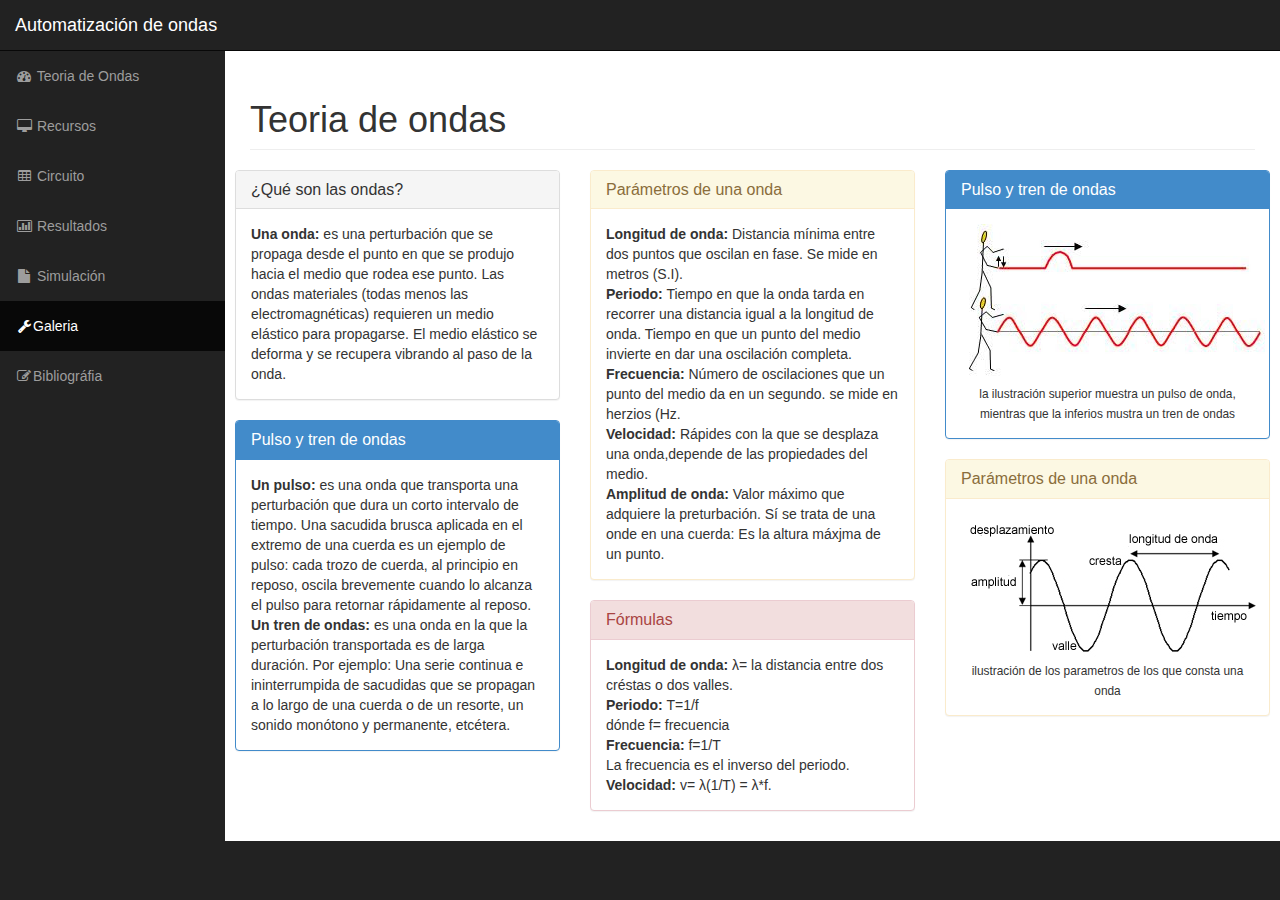
<file: index.html>
<!DOCTYPE html>
<html lang="en">

<head>

    <meta charset="utf-8">
    <meta http-equiv="X-UA-Compatible" content="IE=edge">
    <meta name="viewport" content="width=device-width, initial-scale=1">
    <meta name="description" content="">
    <meta name="author" content="">

    <title>Automatización de ondas</title>

    <!-- Bootstrap Core CSS -->
    <link href="css/bootstrap.min.css" rel="stylesheet">
    <!-- Custom CSS -->
    <link href="css/sb-admin.css" rel="stylesheet">
    <!-- Custom Fonts -->
    <link href="font-awesome-4.1.0/css/font-awesome.min.css" rel="stylesheet" type="text/css">
    <!-- HTML5 Shim and Respond.js IE8 support of HTML5 elements and media queries -->
    <!-- WARNING: Respond.js doesn't work if you view the page via file:// -->
    <!--[if lt IE 9]>
        <script src="https://oss.maxcdn.com/libs/html5shiv/3.7.0/html5shiv.js"></script>
        <script src="https://oss.maxcdn.com/libs/respond.js/1.4.2/respond.min.js"></script>
    <![endif]-->

</head>

<body>

    <div id="wrapper">

         <!-- Navigation -->
        <nav class="navbar navbar-inverse navbar-fixed-top" role="navigation">
            <!-- Brand and toggle get grouped for better mobile display -->
            <div class="navbar-header">
                <button type="button" class="navbar-toggle" data-toggle="collapse" data-target=".navbar-ex1-collapse">
                    <span class="sr-only">Toggle navigation</span>
                    <span class="icon-bar"></span>
                    <span class="icon-bar"></span>
                    <span class="icon-bar"></span>
                </button>
                <a class="navbar-brand" href="index.html">Automatización de ondas</a>
            </div>
            <!-- Top Menu Items -->
      

            <!-- Sidebar Menu Items - These collapse to the responsive navigation menu on small screens -->
            <div class="collapse navbar-collapse navbar-ex1-collapse">
                <ul class="nav navbar-nav side-nav">
                    <li>
                        <a href="index.html"><i class="fa fa-fw fa-dashboard"></i> Teoria de Ondas</a>
                    </li>
                       <li>
                        <a href="recursos.html"><i class="fa fa-fw fa-desktop"></i> Recursos</a>
                    </li>
                    <li>
                        <a href="circuitos.html"><i class="fa fa-fw fa-table"></i> Circuito</a>
                    </li>
                    <li>
                        <a href="resultados.html"><i class="fa fa-fw fa-bar-chart-o"></i> Resultados</a>
                    </li>
                                     <li>
                        <a href="simulacion.html"><i class="fa fa-fw fa-file"></i> Simulación</a>
                    </li>
                     
                    <li class="active">
                        <a href="galeria.html"><i class="fa fa-fw fa-wrench"></i>Galeria</a>
                    </li>
                
                         <li>
                        <a href="bibliografia.html"><i class="fa fa-fw fa-edit"></i>Bibliográfia</a>
                    </li>
                    
                </ul>
            </div>
            <!-- /.navbar-collapse -->
        </nav>

        <div id="page-wrapper">

            <div class="container-fluid">

                <!-- Page Heading -->
                <div class="row">
                    <div class="col-lg-12">
                        <h1 class="page-header">
                         Teoria de ondas
                       </h1>
                      
                    </div>
                </div>
                <!-- /.row -->

            </div>
            <!-- /.container-fluid -->
                  <div class="row">
                    <div class="col-sm-4">
                        <div class="panel panel-default">
                            <div class="panel-heading">
                                <h3 class="panel-title">¿Qué son las ondas?</h3>
                            </div>
                            <div class="panel-body">
                               <b>Una onda:</b> es una perturbación que se propaga desde el punto en que se produjo hacia el medio que rodea ese punto.

Las ondas materiales (todas menos las electromagnéticas) requieren un medio elástico para propagarse.

El medio elástico se deforma y se recupera vibrando al paso de la onda.
                            </div>
                        </div>
                        <div class="panel panel-primary">
                            <div class="panel-heading">
                                <h3 class="panel-title">Pulso y tren de ondas</h3>
                            </div>
                            <div class="panel-body">  
                               <b>Un pulso:</b> es una onda que transporta una perturbación que dura un  corto intervalo de tiempo.  Una sacudida brusca aplicada en el extremo de una cuerda es un ejemplo de pulso: cada trozo de cuerda, al principio en reposo, oscila brevemente cuando lo alcanza el pulso para retornar rápidamente al reposo. 
                               <br>
                               <b>Un tren de ondas:</b> es una onda en la que la perturbación transportada es de larga duración. Por ejemplo: Una serie continua e ininterrumpida de sacudidas que se propagan a lo largo de una cuerda o de un resorte, un sonido monótono y permanente, etcétera.
                            </div>
                        </div>
                    </div>
                                    
                    <!-- /.col-sm-4 -->
                    <div class="col-sm-4">
                        <div class="panel panel-warning">
                            <div class="panel-heading">
                                <h3 class="panel-title">Parámetros de una onda</h3>
                            </div>
                            <div class="panel-body">                                  <b>Longitud de onda:</b>
                                Distancia mínima entre dos puntos que oscilan en fase. Se mide en metros (S.I).<br>
                                <b>Periodo:</b> Tiempo en que la onda tarda en recorrer una distancia igual a la longitud de onda. Tiempo en que un punto del medio invierte en dar una oscilación completa.<br>
                                <b>Frecuencia:</b> Número de oscilaciones que un punto del medio da en un segundo. se mide en herzios (Hz.<br>
                                <b>Velocidad:</b> Rápides con la que se desplaza una onda,depende de las propiedades del medio.<br>
                                <b>Amplitud de onda:</b> Valor máximo que adquiere la preturbación. Sí se trata de una onde en una cuerda: Es la altura máxjma de un punto.

                            </div>
                        </div>
                        <div class="panel panel-danger">
                            <div class="panel-heading">
                                <h3 class="panel-title">Fórmulas</h3>
                            </div>
                            <div class="panel-body"> 
                                <b>Longitud de onda:</b>
                                &#x3bb;= la distancia entre dos créstas o dos valles.<br>
                                 <b>Periodo:</b> T=1/f <br> dónde f= frecuencia <br>
                                 <b>Frecuencia:</b> f=1/T <br>La frecuencia es el inverso del periodo.<br> 
                                 <b>Velocidad:</b> v=    &#x3bb;(1/T) =    &#x3bb;*f.
                                 
                            </div>
                        </div>
                    </div>
                              <div class="col-sm-4">
                         <div class="panel panel-primary">
                            <div class="panel-heading">
                                <h3 class="panel-title">Pulso y tren de ondas</h3>
                            </div>
                            <div class="panel-body">
                               <img src= "imagenes/pulso y tren de ondas.jpg">
                               <center> <small>la ilustración superior muestra un pulso de onda, mientras que la inferios mustra un tren de ondas</small></center>
                            </div>
                        </div>
                      
                    </div>

                     <div class="col-sm-4">
                        <div class="panel panel-warning">
                            <div class="panel-heading">
                                <h3 class="panel-title">Parámetros de una onda</h3>
                            </div>
                            <div class="panel-body">
                               <img src= "imagenes/parametros de onda.jpg">
                               <center> <small>ilustración de los parametros de los que consta una onda</small></center>
                            </div>
                        </div>
                      
                    </div>

                <!-- /.col-sm-4 -->
                </div>
        <!-- /#page-wrapper -->

    </div>
    <!-- /#wrapper -->


           

    <!-- jQuery -->
    <script src="js/jquery.js"></script>

    <!-- Bootstrap Core JavaScript -->
    <script src="js/bootstrap.min.js"></script>

</body>

</html>
</file>
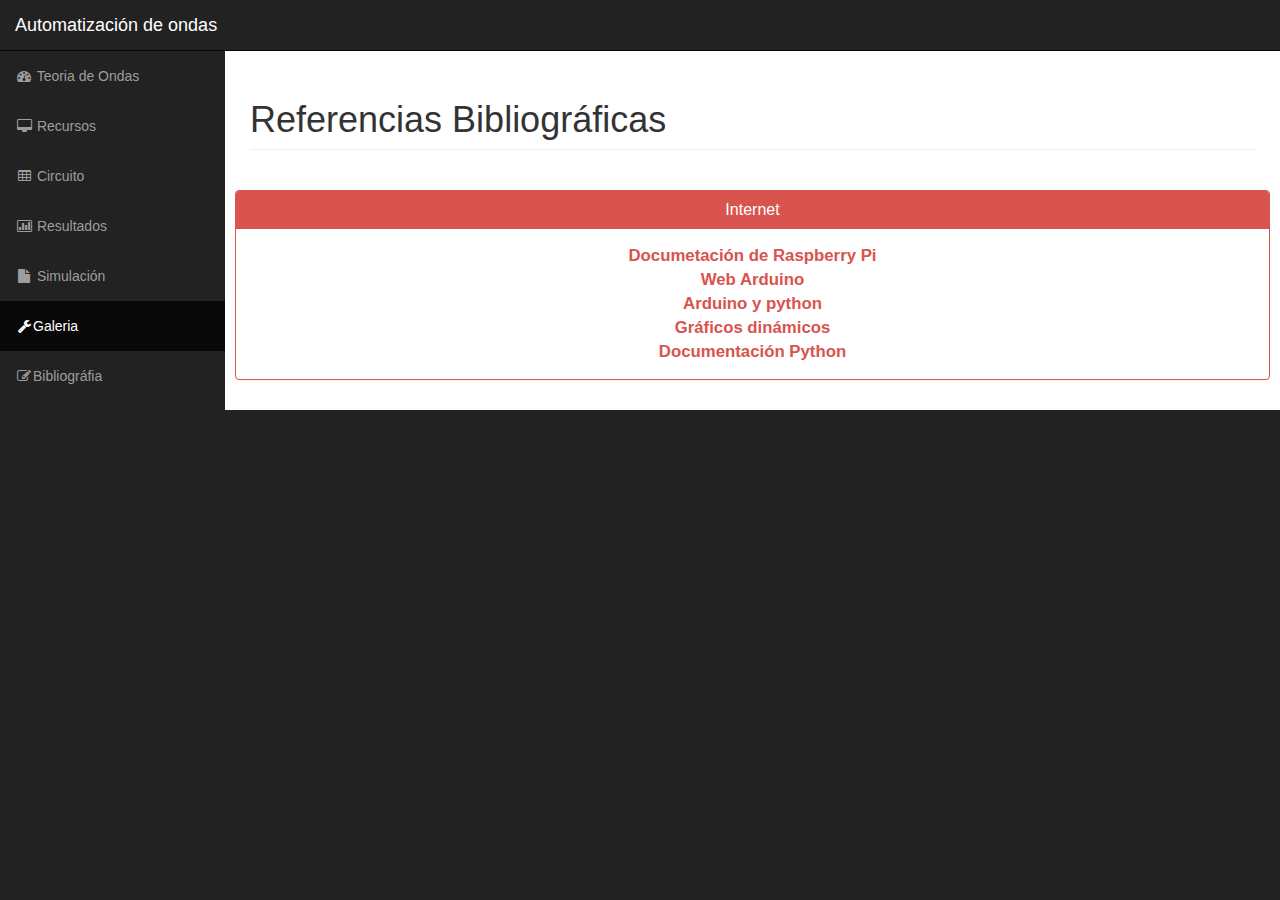
<file: bibliografia.html>
<!DOCTYPE html>
<html lang="en">

<head>

    <meta charset="utf-8">
    <meta http-equiv="X-UA-Compatible" content="IE=edge">
    <meta name="viewport" content="width=device-width, initial-scale=1">
    <meta name="description" content="">
    <meta name="author" content="">

    <title>Bibliografía</title>

    <!-- Bootstrap Core CSS -->
    <link href="css/bootstrap.min.css" rel="stylesheet">

    <!-- Custom CSS -->
    <link href="css/sb-admin.css" rel="stylesheet">

    <!-- Custom Fonts -->
    <link href="font-awesome-4.1.0/css/font-awesome.min.css" rel="stylesheet" type="text/css">

    <!-- HTML5 Shim and Respond.js IE8 support of HTML5 elements and media queries -->
    <!-- WARNING: Respond.js doesn't work if you view the page via file:// -->
    <!--[if lt IE 9]>
        <script src="https://oss.maxcdn.com/libs/html5shiv/3.7.0/html5shiv.js"></script>
        <script src="https://oss.maxcdn.com/libs/respond.js/1.4.2/respond.min.js"></script>
    <![endif]-->

</head>

<body>

    <div id="wrapper">

  <!-- Navigation -->
        <nav class="navbar navbar-inverse navbar-fixed-top" role="navigation">
            <!-- Brand and toggle get grouped for better mobile display -->
            <div class="navbar-header">
                <button type="button" class="navbar-toggle" data-toggle="collapse" data-target=".navbar-ex1-collapse">
                    <span class="sr-only">Toggle navigation</span>
                    <span class="icon-bar"></span>
                    <span class="icon-bar"></span>
                    <span class="icon-bar"></span>
                </button>
                <a class="navbar-brand" href="index.html">Automatización de ondas</a>
            </div>
            <!-- Top Menu Items -->
      

            <!-- Sidebar Menu Items - These collapse to the responsive navigation menu on small screens -->
            <div class="collapse navbar-collapse navbar-ex1-collapse">
                <ul class="nav navbar-nav side-nav">
                    <li>
                        <a href="index.html"><i class="fa fa-fw fa-dashboard"></i> Teoria de Ondas</a>
                    </li>
                       <li>
                        <a href="recursos.html"><i class="fa fa-fw fa-desktop"></i> Recursos</a>
                    </li>
                    <li>
                        <a href="circuitos.html"><i class="fa fa-fw fa-table"></i> Circuito</a>
                    </li>
                    <li>
                        <a href="resultados.html"><i class="fa fa-fw fa-bar-chart-o"></i> Resultados</a>
                    </li>
                                     <li>
                        <a href="simulacion.html"><i class="fa fa-fw fa-file"></i> Simulación</a>
                    </li>
                     
                    <li class="active">
                        <a href="galeria.html"><i class="fa fa-fw fa-wrench"></i>Galeria</a>
                    </li>
                
                         <li>
                        <a href="bibliografia.html"><i class="fa fa-fw fa-edit"></i>Bibliográfia</a>
                    </li>
                    
                </ul>
            </div>
            <!-- /.navbar-collapse -->
        </nav><!-- /.navbar-collapse -->
        </nav>

        <div id="page-wrapper">

            <div class="container-fluid">

                <!-- Page Heading -->
                <div class="row">
                    <div class="col-lg-12">
                        <h1 class="page-header">
                           Referencias Bibliográficas
                        </h1>
                        
                    </div>

                       <div class="row">
                    <div class="col-lg-12">
                       
                        <div class="table-responsive">
                            <table class="table table-hover">
                              
                                <tbody>
               
                   
                                </tbody>
                            </table>
                      
                    </div>
                    </div>
                 </div>
<center> <big> <b>                <div class="col-sm-13">
                        <div class="panel panel-red">
                            <div class="panel-heading">
                                <h3 class="panel-title">Internet</h3>

                            </div>
                            <div class="panel-body">
                            <a href=" http://www.raspberrypi.org/"> Documetación de Raspberry Pi</a><br>
                            <a href="http://www.arduino.cc/ "> Web Arduino</a><br>
                            <a href=" http://www.todavianose.com/leer-el-puerto-serie-de-arduino-con-python-y-pyserial/"> Arduino y python</a><br>
                            <a href=" http://www.franmagdalena.com/graficos-php-ajax-mysql-jquery-con-xcharts/"> Gráficos dinámicos</a><br>
                            <a href=" https://www.python.org//"> Documentación Python</a>
                              
                            </div>
                            </div>
              
            </div>
            <!-- /.container-fluid -->
            </b>
            </big>
</center>
        </div>
        <!-- /#page-wrapper -->

    </div>
    <!-- /#wrapper -->



    <!-- jQuery -->
    <script src="js/jquery.js"></script>

    <!-- Bootstrap Core JavaScript -->
    <script src="js/bootstrap.min.js"></script>

</body>

</html>
</file>
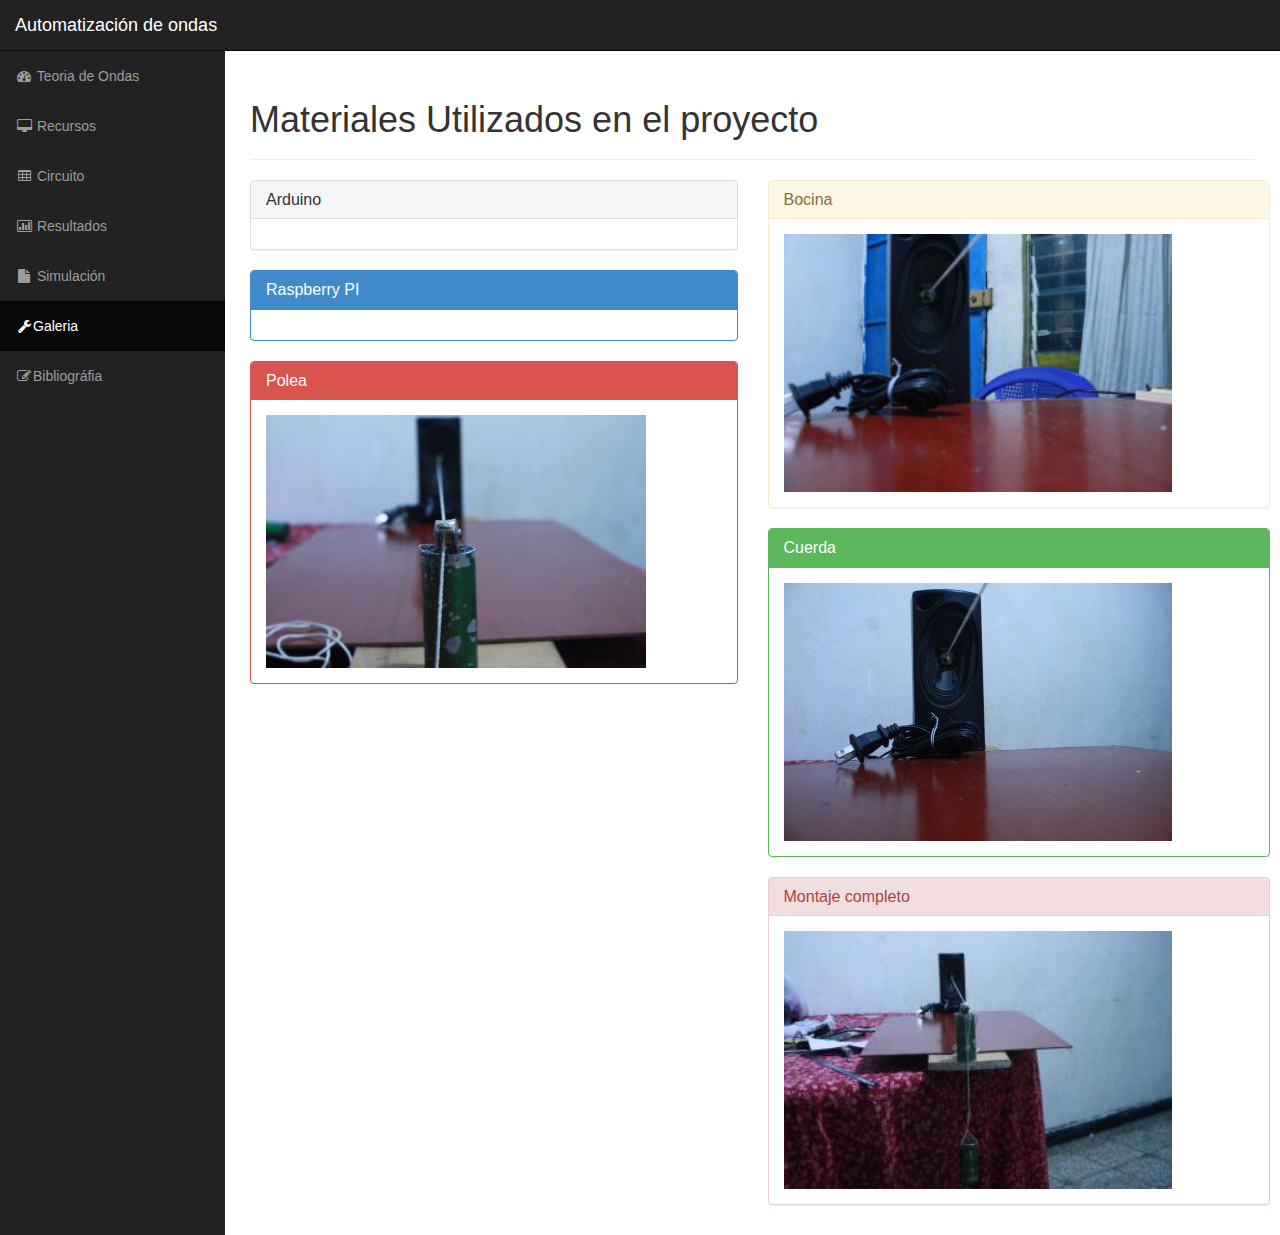
<file: galeria.html>
<!DOCTYPE html>
<html lang="en">

<head>

    <meta charset="utf-8">
    <meta http-equiv="X-UA-Compatible" content="IE=edge">
    <meta name="viewport" content="width=device-width, initial-scale=1">
    <meta name="description" content="">
    <meta name="author" content="">

    <title>Galería</title>

    <!-- Bootstrap Core CSS -->
    <link href="css/bootstrap.min.css" rel="stylesheet">

    <!-- Custom CSS -->
    <link href="css/sb-admin.css" rel="stylesheet">

    <!-- Custom Fonts -->
    <link href="font-awesome-4.1.0/css/font-awesome.min.css" rel="stylesheet" type="text/css">

    <!-- HTML5 Shim and Respond.js IE8 support of HTML5 elements and media queries -->
    <!-- WARNING: Respond.js doesn't work if you view the page via file:// -->
    <!--[if lt IE 9]>
        <script src="https://oss.maxcdn.com/libs/html5shiv/3.7.0/html5shiv.js"></script>
        <script src="https://oss.maxcdn.com/libs/respond.js/1.4.2/respond.min.js"></script>
    <![endif]-->

</head>

<body>

     <div id="wrapper">

          <!-- Navigation -->
        <nav class="navbar navbar-inverse navbar-fixed-top" role="navigation">
            <!-- Brand and toggle get grouped for better mobile display -->
            <div class="navbar-header">
                <button type="button" class="navbar-toggle" data-toggle="collapse" data-target=".navbar-ex1-collapse">
                    <span class="sr-only">Toggle navigation</span>
                    <span class="icon-bar"></span>
                    <span class="icon-bar"></span>
                    <span class="icon-bar"></span>
                </button>
                <a class="navbar-brand" href="index.html">Automatización de ondas</a>
            </div>
            <!-- Top Menu Items -->
      

            <!-- Sidebar Menu Items - These collapse to the responsive navigation menu on small screens -->
            <div class="collapse navbar-collapse navbar-ex1-collapse">
                <ul class="nav navbar-nav side-nav">
                    <li>
                        <a href="index.html"><i class="fa fa-fw fa-dashboard"></i> Teoria de Ondas</a>
                    </li>
                       <li>
                        <a href="recursos.html"><i class="fa fa-fw fa-desktop"></i> Recursos</a>
                    </li>
                    <li>
                        <a href="circuitos.html"><i class="fa fa-fw fa-table"></i> Circuito</a>
                    </li>
                    <li>
                        <a href="resultados.html"><i class="fa fa-fw fa-bar-chart-o"></i> Resultados</a>
                    </li>
                                     <li>
                        <a href="simulacion.html"><i class="fa fa-fw fa-file"></i> Simulación</a>
                    </li>
                     
                    <li class="active">
                        <a href="galeria.html"><i class="fa fa-fw fa-wrench"></i>Galeria</a>
                    </li>
                
                         <li>
                        <a href="bibliografia.html"><i class="fa fa-fw fa-edit"></i>Bibliográfia</a>
                    </li>
                    
                </ul>
            </div>
            <!-- /.navbar-collapse -->
        </nav>

        <div id="page-wrapper">

            <div class="container-fluid">

                <div class="page-header">
                    <h1>Materiales Utilizados en el proyecto</h1>
                </div>

                <div class="row">
                    <div class="col-sm-6">
                        <div class="panel panel-default">
                            <div class="panel-heading">
                                <h3 class="panel-title">Arduino</h3>
                            </div>
                            <div class="panel-body">
                              
                            </div>
                        </div>
                        <div class="panel panel-primary">
                            <div class="panel-heading">
                                <h3 class="panel-title">Raspberry PI</h3>
                                </div>
                            <div class="panel-body">
                             
                            </div>
                            </div>
                          

                 <div class="panel panel-red">
                            <div class="panel-heading">
                                <h3 class="panel-title">Polea</h3>
                            </div>
                            <div class="panel-body">
                             <img src="imagenes/polea.jpg">
                            </div>
                            </div>
                            </div>

                    <!-- /.col-sm-4 -->
                    <div class="row">
                    <div class="col-sm-6">
                        
                           
                        <div class="panel panel-warning">
                            <div class="panel-heading">
                                <h3 class="panel-title">Bocina</h3>
                            </div>
                            <div class="panel-body">
                            <img src="imagenes/boc.jpg">
                              
                   
                                  
                            </div>
                            </div>
                            </div>
                        <!-- /.col-sm-4 -->
                    <div class="col-sm-6">
                        <div class="panel panel-green">
                            <div class="panel-heading">
                                <h3 class="panel-title">Cuerda</h3>
                            </div>
                            <div class="panel-body">
                            <img src="imagenes/boc2.jpg">
                               
                                   
                            </div>
                            </div>
                           
                            
                        <div class="panel panel-danger">
                            <div class="panel-heading">
                                <h3 class="panel-title">Montaje completo</h3>
                            </div>
                            <div class="panel-body">
                            <img src="imagenes/completo.jpg">
                                                       </div>
                            </div>
                             
                </div>            

            </div>
            <!-- /.container-fluid -->


    </div>
    <!-- /#wrapper -->


    <!-- jQuery -->
    <script src="js/jquery.js"></script>

    <!-- Bootstrap Core JavaScript -->
    <script src="js/bootstrap.min.js"></script>

</body>

</html>
</file>
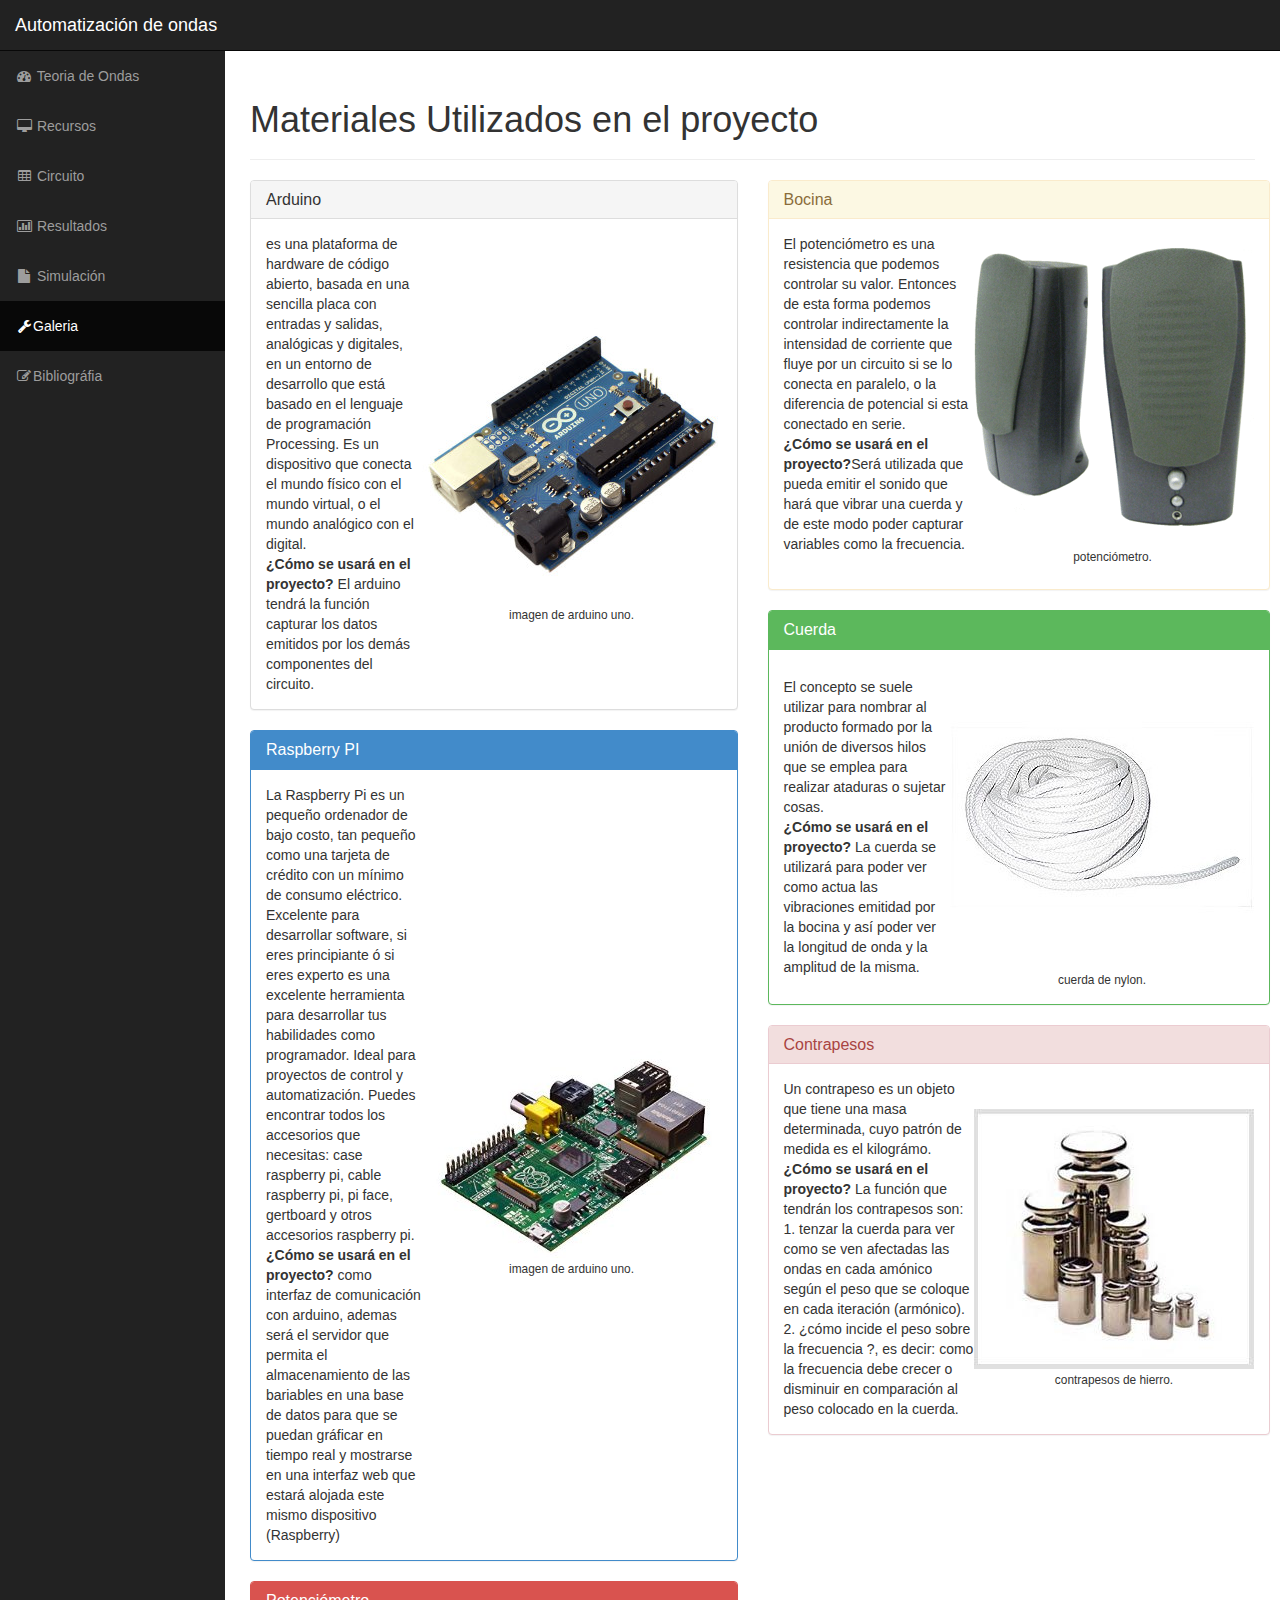
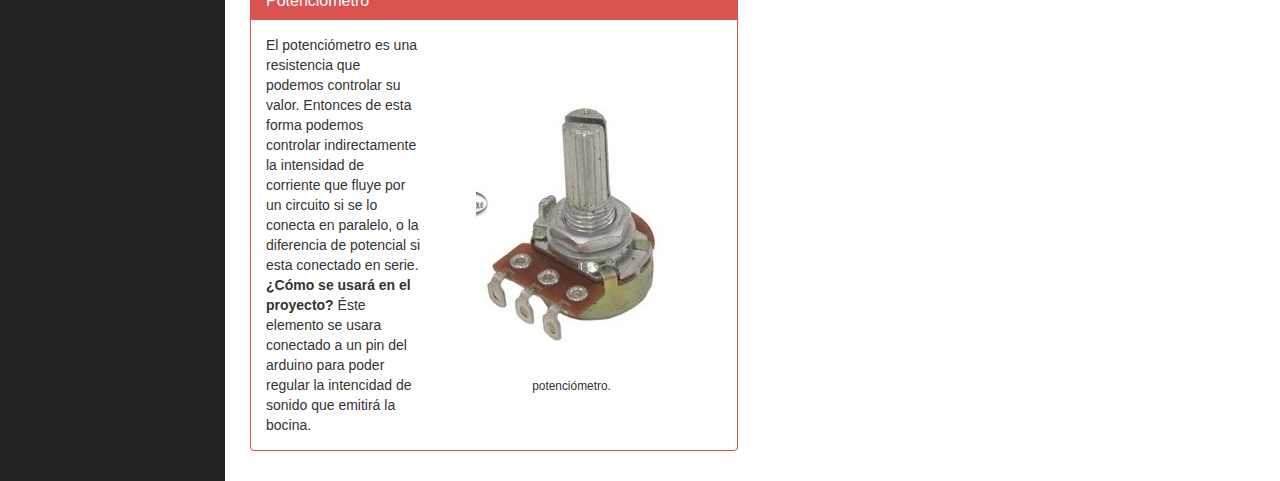
<file: recursos.html>
<!DOCTYPE html>
<html lang="en">

<head>

    <meta charset="utf-8">
    <meta http-equiv="X-UA-Compatible" content="IE=edge">
    <meta name="viewport" content="width=device-width, initial-scale=1">
    <meta name="description" content="">
    <meta name="author" content="">

    <title>Recursos necesarios para el proyecto
    </title>

    <!-- Bootstrap Core CSS -->
    <link href="css/bootstrap.min.css" rel="stylesheet">

    <!-- Custom CSS -->
    <link href="css/sb-admin.css" rel="stylesheet">

    <!-- Custom Fonts -->
    <link href="font-awesome-4.1.0/css/font-awesome.min.css" rel="stylesheet" type="text/css">

    <!-- HTML5 Shim and Respond.js IE8 support of HTML5 elements and media queries -->
    <!-- WARNING: Respond.js doesn't work if you view the page via file:// -->
    <!--[if lt IE 9]>
        <script src="https://oss.maxcdn.com/libs/html5shiv/3.7.0/html5shiv.js"></script>
        <script src="https://oss.maxcdn.com/libs/respond.js/1.4.2/respond.min.js"></script>
    <![endif]-->

</head>

<body>

     <div id="wrapper">

          <!-- Navigation -->
        <nav class="navbar navbar-inverse navbar-fixed-top" role="navigation">
            <!-- Brand and toggle get grouped for better mobile display -->
            <div class="navbar-header">
                <button type="button" class="navbar-toggle" data-toggle="collapse" data-target=".navbar-ex1-collapse">
                    <span class="sr-only">Toggle navigation</span>
                    <span class="icon-bar"></span>
                    <span class="icon-bar"></span>
                    <span class="icon-bar"></span>
                </button>
                <a class="navbar-brand" href="index.html">Automatización de ondas</a>
            </div>
            <!-- Top Menu Items -->
      

            <!-- Sidebar Menu Items - These collapse to the responsive navigation menu on small screens -->
            <div class="collapse navbar-collapse navbar-ex1-collapse">
                <ul class="nav navbar-nav side-nav">
                    <li>
                        <a href="index.html"><i class="fa fa-fw fa-dashboard"></i> Teoria de Ondas</a>
                    </li>
                       <li>
                        <a href="recursos.html"><i class="fa fa-fw fa-desktop"></i> Recursos</a>
                    </li>
                    <li>
                        <a href="circuitos.html"><i class="fa fa-fw fa-table"></i> Circuito</a>
                    </li>
                    <li>
                        <a href="resultados.html"><i class="fa fa-fw fa-bar-chart-o"></i> Resultados</a>
                    </li>
                                     <li>
                        <a href="simulacion.html"><i class="fa fa-fw fa-file"></i> Simulación</a>
                    </li>
                     
                    <li class="active">
                        <a href="galeria.html"><i class="fa fa-fw fa-wrench"></i>Galeria</a>
                    </li>
                
                         <li>
                        <a href="bibliografia.html"><i class="fa fa-fw fa-edit"></i>Bibliográfia</a>
                    </li>
                    
                </ul>
            </div>
            <!-- /.navbar-collapse -->
        </nav>

        <div id="page-wrapper">

            <div class="container-fluid">

                <div class="page-header">
                    <h1>Materiales Utilizados en el proyecto</h1>
                </div>

                <div class="row">
                    <div class="col-sm-6">
                        <div class="panel panel-default">
                            <div class="panel-heading">
                                <h3 class="panel-title">Arduino</h3>
                            </div>
                            <div class="panel-body">
                               <table>
                                   <tbody><td>es una plataforma de hardware de código abierto, basada en una sencilla placa con entradas y salidas, analógicas y digitales, en un entorno de desarrollo que está basado en el lenguaje de programación Processing. Es un dispositivo que conecta el mundo físico con el mundo virtual, o el mundo analógico con el digital. 
                                   <br><b>¿Cómo se usará en el proyecto?</b>
                                    El arduino tendrá la función capturar los datos emitidos por los demás componentes del circuito.
                                   <br>

                                   </td><td><img src="imagenes/Arduino.jpg">
<center><small> imagen de arduino uno.</small></center>
                                   </td></tbody>
                               </table>
                            </div>
                        </div>
                        <div class="panel panel-primary">
                            <div class="panel-heading">
                                <h3 class="panel-title">Raspberry PI</h3>
                                </div>
                            <div class="panel-body">
                               <table>
                                   <tbody><td> La Raspberry Pi es un pequeño ordenador de bajo costo, tan pequeño como una tarjeta de crédito con un mínimo de consumo eléctrico.
                                    Excelente para desarrollar software, si eres principiante ó si eres experto es una excelente herramienta para desarrollar tus habilidades como programador.
                                    Ideal para proyectos de control y automatización.
                                    Puedes encontrar todos los accesorios que necesitas: case raspberry pi, cable raspberry pi, pi face, gertboard y otros accesorios raspberry pi.
                                   <br><b>¿Cómo se usará en el proyecto?</b>
                                   como interfaz de comunicación con arduino, ademas será el servidor que permita el almacenamiento de las bariables en una base de datos para que se puedan gráficar en tiempo real y mostrarse en una interfaz web que estará alojada este mismo dispositivo (Raspberry)
                                   
                                   <br>

                                   </td><td><img src="imagenes/RaspberryPi.jpg">
<center><small> imagen de arduino uno.</small></center>
                                   </td></tbody>
                               </table>
                            </div>
                            </div>
                          

                 <div class="panel panel-red">
                            <div class="panel-heading">
                                <h3 class="panel-title">Potenciómetro</h3>
                            </div>
                            <div class="panel-body">
                               <table>
                                   <tbody><td> El potenciómetro es una resistencia que podemos controlar su valor. Entonces de esta forma podemos controlar indirectamente la intensidad de corriente que fluye por un circuito si se lo conecta en paralelo, o la diferencia de potencial si esta conectado en serie. 

                                   <br><b>¿Cómo se usará en el proyecto?</b> Éste elemento se usara conectado a un pin del arduino para poder regular la intencidad de sonido que emitirá la bocina.
                                   
                                   <br>

                                   </td><td><img src="imagenes/potenciometro.jpg">
<center><small> potenciómetro.</small></center>
                                   </td></tbody>
                               </table>
                            </div>
                            </div>
                            </div>

                    <!-- /.col-sm-4 -->
                    <div class="row">
                    <div class="col-sm-6">
                        
                           
                        <div class="panel panel-warning">
                            <div class="panel-heading">
                                <h3 class="panel-title">Bocina</h3>
                            </div>
                            <div class="panel-body">
                              
                      <table>
                                   <tbody><td> El potenciómetro es una resistencia que podemos controlar su valor. Entonces de esta forma podemos controlar indirectamente la intensidad de corriente que fluye por un circuito si se lo conecta en paralelo, o la diferencia de potencial si esta conectado en serie. 

                                   <br><b>¿Cómo se usará en el proyecto?</b>Será utilizada que pueda emitir el sonido que hará que vibrar una cuerda y de este modo poder capturar variables como la frecuencia.
                                   <br>
                                   <br>

                                   </td><td><img src="imagenes/bocina.jpg">
                                   <br>
<center><small> <br>potenciómetro.<br></small></center>
                                   </td></tbody>
                               </table>
                            </div>
                            </div>
                        <!-- /.col-sm-4 -->
                    <div class="col-sm-13">
                        <div class="panel panel-green">
                            <div class="panel-heading">
                                <h3 class="panel-title">Cuerda</h3>
                            </div>
                            <div class="panel-body">
                               <table>
                                   <tbody><td> El concepto se suele utilizar para nombrar al producto formado por la unión de diversos hilos que se emplea para realizar ataduras o sujetar cosas.

                                   <br><b>¿Cómo se usará en el proyecto?</b> La cuerda se utilizará para poder ver como actua las vibraciones emitidad por la bocina y así poder ver la longitud de onda y la amplitud de la misma.
                                   </td><td><img src="imagenes/Cuerda.jpg">
<center><small> cuerda de nylon.</small></center>
                                   </td></tbody>
                               </table>
                            </div>
                            </div>
                            
                        <div class="panel panel-danger">
                            <div class="panel-heading">
                                <h3 class="panel-title">Contrapesos</h3>
                            </div>
                            <div class="panel-body">
                           <table>
                                   <tbody><td>Un contrapeso es un objeto que tiene una masa determinada, cuyo patrón de medida es el kilográmo.
                                   <br><b>¿Cómo se usará en el proyecto?</b> La función que tendrán los contrapesos son:<br>1. tenzar la cuerda para ver como se ven afectadas las ondas en cada amónico según el peso que se coloque en cada iteración (armónico).
                                   <br> 2. ¿cómo incide el peso sobre la frecuencia ?, es decir: como la frecuencia debe crecer o disminuir en comparación al peso colocado en la cuerda.
                                   <br>

                                   </td><td><img src="imagenes/Pesos.jpg">
<center><small> contrapesos de hierro.</small></center>
                                   </td></tbody>
                               </table>
                            </div>
                            </div>
                            </div>
                             
                <!-- /.col-sm-4 -->
                </div>
                </div>

            </div>
            <!-- /.container-fluid -->

        </div>
        <!-- /#page-wrapper -->

    </div>
    <!-- /#wrapper -->

    <!-- jQuery -->
    <script src="js/jquery.js"></script>

    <!-- Bootstrap Core JavaScript -->
    <script src="js/bootstrap.min.js"></script>

</body>

</html>
</file>
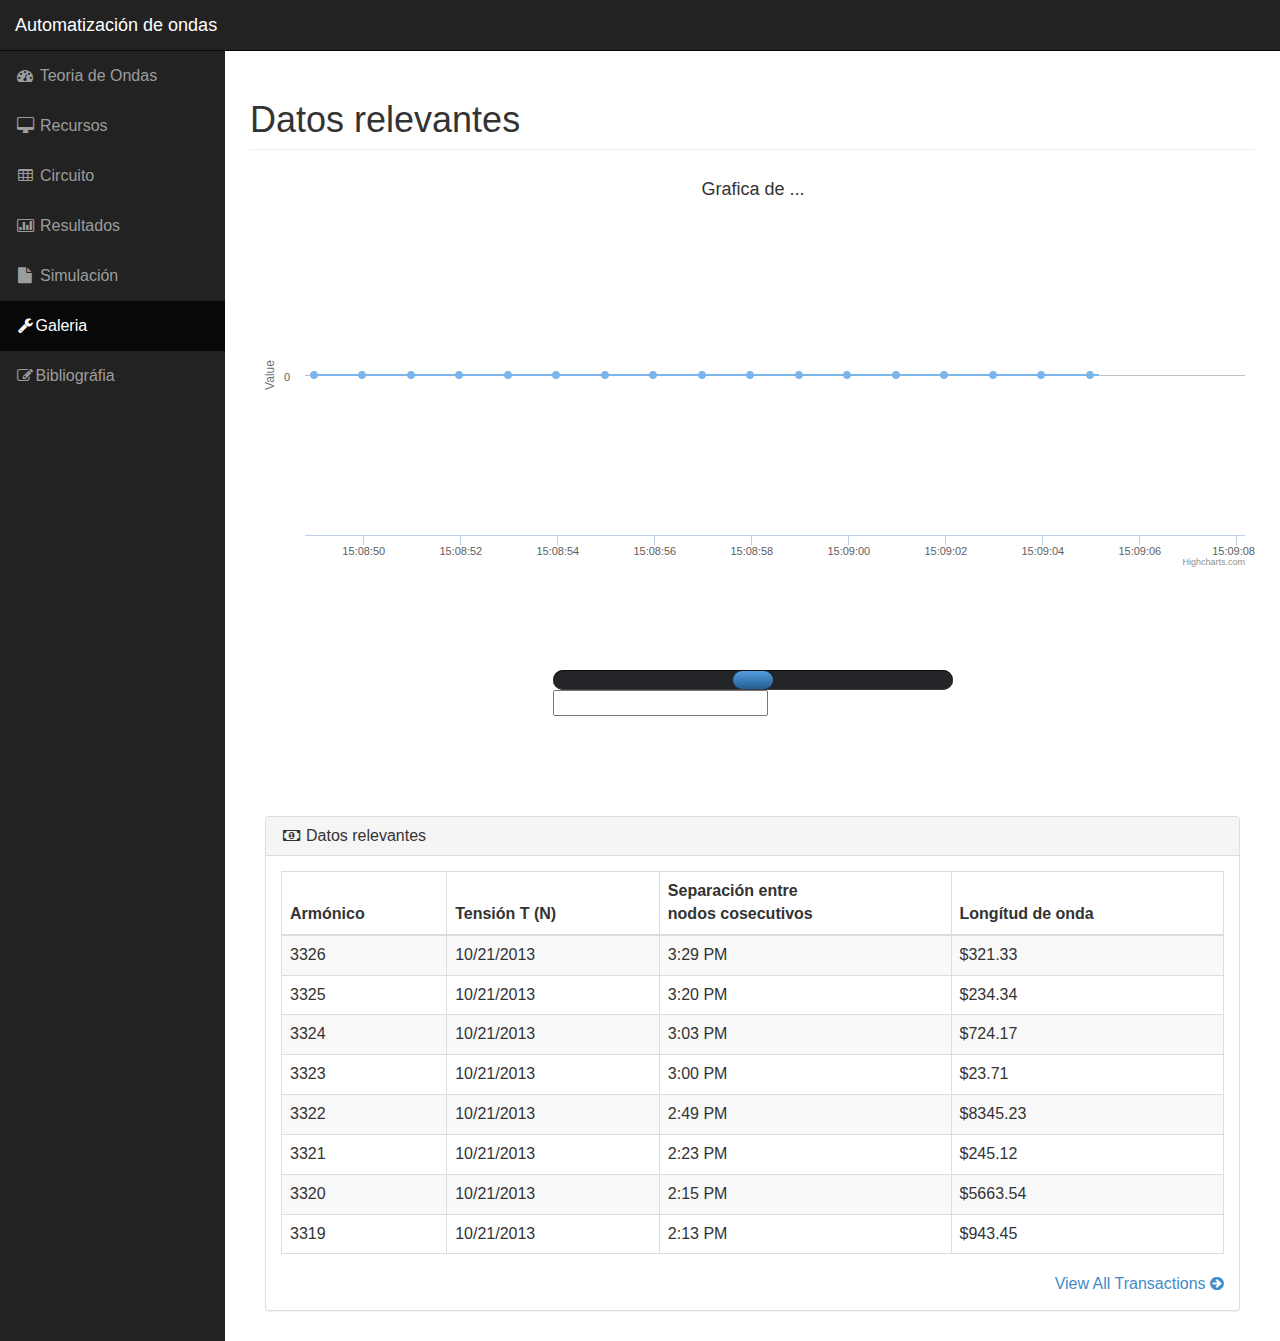
<file: resultados.html>
<!DOCTYPE html>
<html lang="en">

<head>

    <meta charset="utf-8">
    <meta http-equiv="X-UA-Compatible" content="IE=edge">
    <meta name="viewport" content="width=device-width, initial-scale=1">
    <meta name="description" content="">
    <meta name="author" content="">

    <title>Resultados</title>
    <link href="css/bootstrap.min.css" rel="stylesheet">

    <!-- Custom CSS -->
    <link href="css/sb-admin.css" rel="stylesheet">

    <!-- Morris Charts CSS -->
    <link href="css/plugins/morris.css" rel="stylesheet">

    <!-- Custom Fonts -->
    <link href="font-awesome-4.1.0/css/font-awesome.min.css" rel="stylesheet" type="text/css">


    <!-- Bootstrap Core CSS -->
    <link href="css/bootstrap.min.css" rel="stylesheet">

    <!-- Custom CSS -->
    <link href="css/sb-admin.css" rel="stylesheet">
    <link href="css/jquery.mobile-1.4.5.min.css" rel="stylesheet">

    <!-- Morris Charts CSS -->
    <link href="css/plugins/morris.css" rel="stylesheet">

    <!-- Custom Fonts -->
    <link href="font-awesome-4.1.0/css/font-awesome.min.css" rel="stylesheet" type="text/css">

    <!-- HTML5 Shim and Respond.js IE8 support of HTML5 elements and media queries -->
    <!-- WARNING: Respond.js doesn't work if you view the page via file:// -->
    <!--[if lt IE 9]>
        <script src="https://oss.maxcdn.com/libs/html5shiv/3.7.0/html5shiv.js"></script>
        <script src="https://oss.maxcdn.com/libs/respond.js/1.4.2/respond.min.js"></script>
    <![endif]-->

    
    <script src="js/jquery.js"></script>
    <script src="js/highcharts.js"></script>
    <script src="js/exporting.js"></script>
    <script type="text/javascript">
    $(function () {
        $(document).ready(function() {
            Highcharts.setOptions({
                global: {
                    useUTC: false
                }
            });
        
            var chart;
            $('#contenedor').highcharts({
                chart: {
                    type: 'spline',
                    animation: Highcharts.svg, // don't animate in old IE
                    marginRight: 10,
                    events: {
                        load: function() {
                            response = "";
                            // set up the updating of the chart each second
                            var series = this.series[0];
                            setInterval(function() {
                                /**************  Comunicacion con el server por ajax  **************/
                                $.ajax({
                                    url: 'conexion/controller.php',
                                    type: 'POST',
                                    success: function(info){  //funcion que se ejecutara cuando el servidor de una respuesta
                                        console.log(info); //info son los datos que devuelve el servidor
                                        response = info;
                                    },
                                    error: function(jqXHR, estado, error){ //en caso de error, se ejecuta esto 
                                        console.log(error);
                                        console.log(estado);
                                    }//,timeout: 10000 //tiempo maximo de espera por la peticion
                                });
                                var x = (new Date()).getTime(), // current time
                                    y = parseInt(response);
                                series.addPoint([x, y], true, true);
                            }, 1000);
                        }
                    }
                },
                title: {
                    text: 'Grafica  de  ... '
                },
                xAxis: {
                    type: 'datetime',
                    tickPixelInterval: 150
                },
                yAxis: {
                    title: {
                        text: 'Value'
                    },
                    plotLines: [{
                        value: 0,
                        width: 1,
                        color: '#808080'
                    }]
                },
                tooltip: {
                    formatter: function() {
                            return '<b>'+ this.series.name +'</b><br/>'+
                            Highcharts.dateFormat('%Y-%m-%d %H:%M:%S', this.x) +'<br/>'+
                            Highcharts.numberFormat(this.y, 2);
                    }
                },
                legend: {
                    enabled: false
                },
                exporting: {
                    enabled: false
                },
                series: [{
                    name: 'Información del nodo',
                    data: (function() {
                        var data = [],
                            time = (new Date()).getTime(),
                            i;
        
                        for (i = -19; i <= 0; i++) {
                            data.push({
                                x: time + i * 1000,
                                y: 0
                            });
                        }
                        return data;
                    })()
                }]
            });
        });
        
    });
    </script>
<script>
$(document).on('ready', function(){
    $('#range').on('change', function(){
        valorRange = $(this).val();
        $(rangeValue).val(valorRange);

        /**************  Comunicacion con el server por ajax  **************/
            $.ajax({
                url: 'conexion/controller.php',
                type: 'POST',
                data: {datos:valorRange},
                success: function(info){  //funcion que se ejecutara cuando el servidor de una respuesta
                    console.log(info); //info son los datos que devuelve el servidor
                },
                error: function(jqXHR, estado, error){ //en caso de error, se ejecuta esto 
                    console.log(error);
                    console.log(estado);
                },
                complete: function(jqXHR, estado){ //siempre se ejecuta independientemente si fue un success o error 
                        console.log(estado);
                }//,timeout: 10000 //tiempo maximo de espera por la peticion
            });
    });
});    
</script>

</head>

<body>

    <div id="wrapper">

        <!-- Navigation -->
        <nav class="navbar navbar-inverse navbar-fixed-top" role="navigation">
            <!-- Brand and toggle get grouped for better mobile display -->
            <div class="navbar-header">
                <button type="button" class="navbar-toggle" data-toggle="collapse" data-target=".navbar-ex1-collapse">
                    <span class="sr-only">Toggle navigation</span>
                    <span class="icon-bar"></span>
                    <span class="icon-bar"></span>
                    <span class="icon-bar"></span>
                </button>
                <a class="navbar-brand" href="index.html">Automatización de ondas</a>
            </div>
            <!-- Top Menu Items -->
      

            <!-- Sidebar Menu Items - These collapse to the responsive navigation menu on small screens -->
            <div class="collapse navbar-collapse navbar-ex1-collapse">
                <ul class="nav navbar-nav side-nav">
                    <li>
                        <a href="index.html"><i class="fa fa-fw fa-dashboard"></i> Teoria de Ondas</a>
                    </li>
                       <li>
                        <a href="recursos.html"><i class="fa fa-fw fa-desktop"></i> Recursos</a>
                    </li>
                    <li>
                        <a href="circuitos.html"><i class="fa fa-fw fa-table"></i> Circuito</a>
                    </li>
                    <li>
                        <a href="resultados.html"><i class="fa fa-fw fa-bar-chart-o"></i> Resultados</a>
                    </li>
                                     <li>
                        <a href="simulacion.html"><i class="fa fa-fw fa-file"></i> Simulación</a>
                    </li>
                     
                    <li class="active">
                        <a href="galeria.html"><i class="fa fa-fw fa-wrench"></i>Galeria</a>
                    </li>
                
                         <li>
                        <a href="bibliografia.html"><i class="fa fa-fw fa-edit"></i>Bibliográfia</a>
                    </li>
                    
                </ul>
            </div>
            <!-- /.navbar-collapse -->
        </nav>
            <!-- /.navbar-collapse -->
        </nav>


        <div id="page-wrapper">

            <div class="container-fluid">

                <!-- Page Heading -->
                <div class="row">
                    <div class="col-lg-12">
                        <h1 class="page-header">
                          Datos relevantes
                        </h1>
                    </div>
                </div>
                <div class="row">
                    <div class="col-lg-12">
                        <div id="contenedor" style="min-width: 310px; height: 400px; margin: 0 auto"></div>
                    </div>
                </div>

                
                
                <div class="row">
                    <div class="col-lg-12">
                        <div class="slider">
                          <input id="range" type="range" min="100" max="1000" step="50">
                          <input id="rangeValue" type="text" readonly>
                        </div>
                    </div>
                </div>
                <!-- /.row -->

             <!-- /.row -->
            <!-- grafica de varias cosas -->

                <!--  <div class="row">
                    <div class="col-lg-12">
                        <div class="panel panel-default">
                            <div class="panel-heading">
                                <h3 class="panel-title"><i class="fa fa-bar-chart-o fa-fw"></i> Area Chart</h3>
                            </div>
                            <div class="panel-body">
                                <div id="morris-area-chart"></div>
                            </div>
                        </div>
                    </div>
                </div>   <div class="row">   /.row -->
 <!-- grafica del seno-->

                <!-- tabla de tabulación -->
                    <div class="col-lg-12">
                        <div class="panel panel-default">
                            <div class="panel-heading">
                                <h3 class="panel-title"><i class="fa fa-money fa-fw"></i> Datos relevantes</h3>
                            </div>
                            <div class="panel-body">
                                <div class="table-responsive">
                                    <table class="table table-bordered table-hover table-striped">
                                        <thead>
                                            <tr>
                                                <th>Armónico</th>
                                                <th>Tensión T (N)</th>
                                                <th>Separación entre <br> nodos cosecutivos</th>
                                                <th>Longítud de onda</th>
                                            </tr>
                                        </thead>
                                        <tbody>
                                            <tr>
                                                <td>3326</td>
                                                <td>10/21/2013</td>
                                                <td>3:29 PM</td>
                                                <td>$321.33</td>
                                            </tr>
                                            <tr>
                                                <td>3325</td>
                                                <td>10/21/2013</td>
                                                <td>3:20 PM</td>
                                                <td>$234.34</td>
                                            </tr>
                                            <tr>
                                                <td>3324</td>
                                                <td>10/21/2013</td>
                                                <td>3:03 PM</td>
                                                <td>$724.17</td>
                                            </tr>
                                            <tr>
                                                <td>3323</td>
                                                <td>10/21/2013</td>
                                                <td>3:00 PM</td>
                                                <td>$23.71</td>
                                            </tr>
                                            <tr>
                                                <td>3322</td>
                                                <td>10/21/2013</td>
                                                <td>2:49 PM</td>
                                                <td>$8345.23</td>
                                            </tr>
                                            <tr>
                                                <td>3321</td>
                                                <td>10/21/2013</td>
                                                <td>2:23 PM</td>
                                                <td>$245.12</td>
                                            </tr>
                                            <tr>
                                                <td>3320</td>
                                                <td>10/21/2013</td>
                                                <td>2:15 PM</td>
                                                <td>$5663.54</td>
                                            </tr>
                                            <tr>
                                                <td>3319</td>
                                                <td>10/21/2013</td>
                                                <td>2:13 PM</td>
                                                <td>$943.45</td>
                                            </tr>
                                        </tbody>
                                    </table>
                                </div>
                                <div class="text-right">
                                    <a href="#">View All Transactions <i class="fa fa-arrow-circle-right"></i></a>
                                </div>
                            </div>
                        </div>
                    </div>
                </div>
                <!-- /.row -->

            </div>
            <!-- /.container-fluid -->

        </div>
        <!-- /#page-wrapper -->

    </div>
    <!-- /#wrapper -->

    <!-- jQuery -->
  

    <!-- Bootstrap Core JavaScript -->
    <script src="js/bootstrap.min.js"></script>

    <!-- Morris Charts JavaScript 
    <script src="js/plugins/morris/raphael.min.js"></script>
    <script src="js/plugins/morris/morris.min.js"></script>
    <script src="js/plugins/morris/morris-data.js"></script>
-->

<!--plugins chart-->
    
      <!-- Flot Charts JavaScript -->
    <!--[if lte IE 8]><script src="js/excanvas.min.js"></script><![endif
    <script src="js/plugins/flot/jquery.flot.js"></script>
    <script src="js/plugins/flot/jquery.flot.tooltip.min.js"></script>
    <script src="js/plugins/flot/jquery.flot.resize.js"></script>
    <script src="js/plugins/flot/jquery.flot.pie.js"></script>
    <script src="js/plugins/flot/flot-data.js"></script>
]-->
</body>

</html>
</file>
<file: css/plugins/morris.css>
.morris-hover{position:absolute;z-index:1000}.morris-hover.morris-default-style{border-radius:10px;padding:6px;color:#666;background:rgba(255,255,255,0.8);border:solid 2px rgba(230,230,230,0.8);font-family:sans-serif;font-size:12px;text-align:center}.morris-hover.morris-default-style .morris-hover-row-label{font-weight:bold;margin:0.25em 0}
.morris-hover.morris-default-style .morris-hover-point{white-space:nowrap;margin:0.1em 0}
</file>
<file: css/sb-admin.css>
/*!
 * Start Bootstrap - SB Admin Bootstrap Admin Template (http://startbootstrap.com)
 * Code licensed under the Apache License v2.0.
 * For details, see http://www.apache.org/licenses/LICENSE-2.0.
 */

/* Global Styles */

body {
    margin-top: 100px;
    background-color: #222;
}

@media(min-width:768px) {
    body {
        margin-top: 50px;
    }
}

#wrapper {
    padding-left: 0;
}

#page-wrapper {
    width: 100%;
    padding: 0;
    background-color: #fff;
}

.huge {
    font-size: 50px;
    line-height: normal;
}

@media(min-width:768px) {
    #wrapper {
        padding-left: 225px;
    }

    #page-wrapper {
        padding: 10px;
    }
}

/* Top Navigation */

.top-nav {
    padding: 0 15px;
}

.top-nav>li {
    display: inline-block;
    float: left;
}

.top-nav>li>a {
    padding-top: 15px;
    padding-bottom: 15px;
    line-height: 20px;
    color: #999;
}

.top-nav>li>a:hover,
.top-nav>li>a:focus,
.top-nav>.open>a,
.top-nav>.open>a:hover,
.top-nav>.open>a:focus {
    color: #fff;
    background-color: #000;
}

.top-nav>.open>.dropdown-menu {
    float: left;
    position: absolute;
    margin-top: 0;
    border: 1px solid rgba(0,0,0,.15);
    border-top-left-radius: 0;
    border-top-right-radius: 0;
    background-color: #fff;
    -webkit-box-shadow: 0 6px 12px rgba(0,0,0,.175);
    box-shadow: 0 6px 12px rgba(0,0,0,.175);
}

.top-nav>.open>.dropdown-menu>li>a {
    white-space: normal;
}

ul.message-dropdown {
    padding: 0;
    max-height: 250px;
    overflow-x: hidden;
    overflow-y: auto;
}

li.message-preview {
    width: 275px;
    border-bottom: 1px solid rgba(0,0,0,.15);
}

li.message-preview>a {
    padding-top: 15px;
    padding-bottom: 15px;
}

li.message-footer {
    margin: 5px 0;
}

ul.alert-dropdown {
    width: 200px;
}

/* Side Navigation */

@media(min-width:768px) {
    .side-nav {
        position: fixed;
        top: 51px;
        left: 225px;
        width: 225px;
        margin-left: -225px;
        border: none;
        border-radius: 0;
        overflow-y: auto;
        background-color: #222;
    }

    .side-nav>li>a {
        width: 225px;
    }

    .side-nav li a:hover,
    .side-nav li a:focus {
        outline: none;
        background-color: #000 !important;
    }
}

.side-nav>li>ul {
    padding: 0;
}

.side-nav>li>ul>li>a {
    display: block;
    padding: 10px 15px 10px 38px;
    text-decoration: none;
    color: #999;
}

.side-nav>li>ul>li>a:hover {
    color: #fff;
}

/* Flot Chart Containers */

.flot-chart {
    display: block;
    height: 400px;
}

.flot-chart-content {
    width: 100%;
    height: 100%;
}

/* Custom Colored Panels */

.huge {
    font-size: 40px;
}

.panel-green {
    border-color: #5cb85c;
}

.panel-green .panel-heading {
    border-color: #5cb85c;
    color: #fff;
    background-color: #5cb85c;
}

.panel-green a {
    color: #5cb85c;
}

.panel-green a:hover {
    color: #3d8b3d;
}

.panel-red {
    border-color: #d9534f;
}

.panel-red .panel-heading {
    border-color: #d9534f;
    color: #fff;
    background-color: #d9534f;
}

.panel-red a {
    color: #d9534f;
}

.panel-red a:hover {
    color: #b52b27;
}

.panel-yellow {
    border-color: #f0ad4e;
}

.panel-yellow .panel-heading {
    border-color: #f0ad4e;
    color: #fff;
    background-color: #f0ad4e;
}

.panel-yellow a {
    color: #f0ad4e;
}

.panel-yellow a:hover {
    color: #df8a13;
}

/**********************************************************/
* {
  -webkit-box-sizing: border-box;
  -moz-box-sizing: border-box;
  box-sizing: border-box;
}

.slider {
  width: 400px;
  margin: 100px auto;
}

input[type="range"] {
  -webkit-appearance: none;
  -webkit-tap-highlight-color: rgba(255, 255, 255, 0);
  width: 100%;
  height: 20px;
  margin: 0;
  border: none;
  padding: 1px 2px;
  border-radius: 14px;
  background: #232528;
  box-shadow: inset 0 1px 0 0 #0d0e0f, inset 0 -1px 0 0 #3a3d42;
  -webkit-box-shadow: inset 0 1px 0 0 #0d0e0f, inset 0 -1px 0 0 #3a3d42;
  outline: none; /* no focus outline */
}

input[type="range"]::-moz-range-track {
  border: inherit;
  background: transparent;
}

input[type="range"]::-ms-track {
  border: inherit;
  color: transparent; /* don't drawn vertical reference line */
  background: transparent;
}

input[type="range"]::-ms-fill-lower,
input[type="range"]::-ms-fill-upper {
  background: transparent;
}

input[type="range"]::-ms-tooltip {
  display: none;
}

/* thumb */

input[type="range"]::-webkit-slider-thumb {
  -webkit-appearance: none;
  width: 40px;
  height: 18px;
  border: none;
  border-radius: 12px;
  background-image: -webkit-gradient(linear, left top, left bottom, color-stop(0%, #529de1), color-stop(100%, #245e8f)); /* android <= 2.2 */
  background-image: -webkit-linear-gradient(top , #529de1 0, #245e8f 100%); /* older mobile safari and android > 2.2 */;
  background-image: linear-gradient(to bottom, #529de1 0, #245e8f 100%); /* W3C */
}
input[type="range"]::-moz-range-thumb {
  width: 40px;
  height: 18px;
  border: none;
  border-radius: 12px;
  background-image: linear-gradient(to bottom, #529de1 0, #245e8f 100%); /* W3C */
}

input[type="range"]::-ms-thumb {
  width: 40px;
  height: 18px;
  border-radius: 12px;
  border: 0;
  background-image: linear-gradient(to bottom, #529de1 0, #245e8f 100%); /* W3C */
}
#limitInferior{

}
</file>
